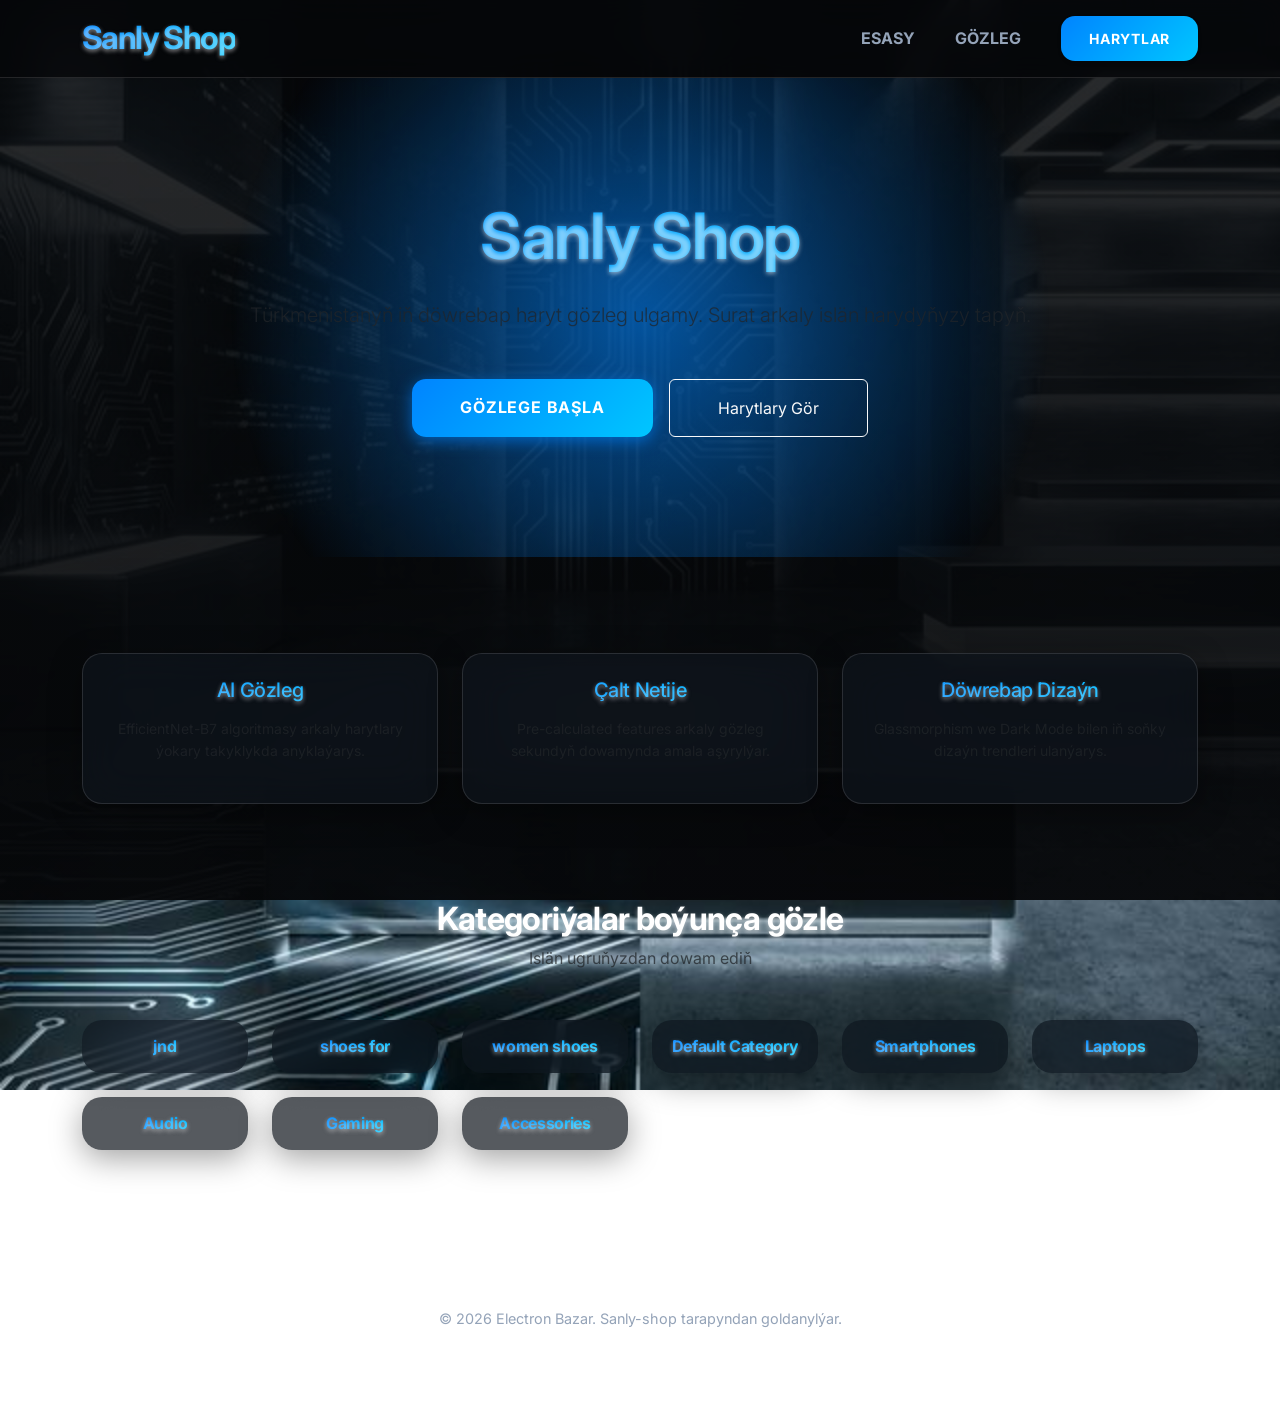
<file: index.html>
<!DOCTYPE html>
<html lang="en">

<head>
    <meta charset="UTF-8">
    <meta name="viewport" content="width=device-width, initial-scale=1.0">
    <title>Home - Sanly Shop</title>
    
    <link rel="icon" href="static/favicon.ico" type="image/x-icon">
    <link rel="stylesheet" href="https://cdnjs.cloudflare.com/ajax/libs/bootstrap/5.3.0/css/bootstrap.min.css">
    <link rel="preconnect" href="https://fonts.googleapis.com">
    <link rel="preconnect" href="https://fonts.gstatic.com" crossorigin>
    <link
        href="https://fonts.googleapis.com/css2?family=Inter:ital,opsz,wght@0,14..32,100..900;1,14..32,100..900&display=swap"
        rel="stylesheet">
    <link rel="stylesheet" href="static/css/style.css">
</head>

<body>

    <header>
        <div class="container d-flex align-items-center justify-content-between py-3">
            <h1 class="h2 mb-0 text-primary fw-bold" style="letter-spacing: -0.05em;">Sanly Shop</h1>
            <nav class="d-flex align-items-center gap-2 gap-md-4">
                <a href="/search/" class="nav-link px-2 small fw-bold">ESASY</a>
                <a href="/search/image_search/" class="nav-link px-2 small fw-bold">GÖZLEG</a>
                <a href="products.html" class="btn btn-premium btn-sm ms-2 shadow-sm">HARYTLAR</a>
            </nav>
        </div>
    </header>

    <main>
        
<div class="hero-section">
    <div class="container">
        <h1 class="display-3 fw-bold text-primary mb-4">Sanly Shop</h1>
        <p class="lead text-muted mb-5">Türkmenistanyň iň döwrebap haryt gözleg ulgamy. Surat arkaly islän harydyňyzy
            tapyň.</p>

        <div class="d-flex justify-content-center gap-3">
            <a href="/search/image_search/" class="btn btn-premium px-5 py-3">Gözlege Başla</a>
            <a href="products.html" class="btn btn-outline-light px-5 py-3">Harytlary Gör</a>
        </div>
    </div>
</div>

<div class="container mt-5 pt-5">
    <div class="row text-center g-4">
        <div class="col-md-4">
            <div class="glass p-4 h-100">
                <h3 class="h5 text-primary mb-3">AI Gözleg</h3>
                <p class="text-muted small">EfficientNet-B7 algoritmasy arkaly harytlary ýokary takyklykda anyklaýarys.
                </p>
            </div>
        </div>
        <div class="col-md-4">
            <div class="glass p-4 h-100">
                <h3 class="h5 text-primary mb-3">Çalt Netije</h3>
                <p class="text-muted small">Pre-calculated features arkaly gözleg sekundyň dowamynda amala aşyrylýar.
                </p>
            </div>
        </div>
        <div class="col-md-4">
            <div class="glass p-4 h-100">
                <h3 class="h5 text-primary mb-3">Döwrebap Dizaýn</h3>
                <p class="text-muted small">Glassmorphism we Dark Mode bilen iň soňky dizaýn trendleri ulanýarys.</p>
            </div>
        </div>
    </div>
</div>
<div class="container mt-5 pt-5 pb-5">
    <div class="text-center mb-5">
        <h2 class="fw-bold">Kategoriýalar boýunça gözle</h2>
        <p class="text-muted">Islän ugruňyzdan dowam ediň</p>
    </div>
    <div class="row text-center g-4">
        
        <div class="col-6 col-md-4 col-lg-2">
            <a href="products.html?category=1" class="text-decoration-none">
                <div class="glass p-3 h-100 product-card d-flex flex-column align-items-center justify-content-center">
                    <h4 class="h6 text-primary mb-0 fw-bold">jnd</h4>
                </div>
            </a>
        </div>
        
        <div class="col-6 col-md-4 col-lg-2">
            <a href="products.html?category=2" class="text-decoration-none">
                <div class="glass p-3 h-100 product-card d-flex flex-column align-items-center justify-content-center">
                    <h4 class="h6 text-primary mb-0 fw-bold">shoes for</h4>
                </div>
            </a>
        </div>
        
        <div class="col-6 col-md-4 col-lg-2">
            <a href="products.html?category=3" class="text-decoration-none">
                <div class="glass p-3 h-100 product-card d-flex flex-column align-items-center justify-content-center">
                    <h4 class="h6 text-primary mb-0 fw-bold">women shoes</h4>
                </div>
            </a>
        </div>
        
        <div class="col-6 col-md-4 col-lg-2">
            <a href="products.html?category=4" class="text-decoration-none">
                <div class="glass p-3 h-100 product-card d-flex flex-column align-items-center justify-content-center">
                    <h4 class="h6 text-primary mb-0 fw-bold">Default Category</h4>
                </div>
            </a>
        </div>
        
        <div class="col-6 col-md-4 col-lg-2">
            <a href="products.html?category=5" class="text-decoration-none">
                <div class="glass p-3 h-100 product-card d-flex flex-column align-items-center justify-content-center">
                    <h4 class="h6 text-primary mb-0 fw-bold">Smartphones</h4>
                </div>
            </a>
        </div>
        
        <div class="col-6 col-md-4 col-lg-2">
            <a href="products.html?category=6" class="text-decoration-none">
                <div class="glass p-3 h-100 product-card d-flex flex-column align-items-center justify-content-center">
                    <h4 class="h6 text-primary mb-0 fw-bold">Laptops</h4>
                </div>
            </a>
        </div>
        
        <div class="col-6 col-md-4 col-lg-2">
            <a href="products.html?category=7" class="text-decoration-none">
                <div class="glass p-3 h-100 product-card d-flex flex-column align-items-center justify-content-center">
                    <h4 class="h6 text-primary mb-0 fw-bold">Audio</h4>
                </div>
            </a>
        </div>
        
        <div class="col-6 col-md-4 col-lg-2">
            <a href="products.html?category=8" class="text-decoration-none">
                <div class="glass p-3 h-100 product-card d-flex flex-column align-items-center justify-content-center">
                    <h4 class="h6 text-primary mb-0 fw-bold">Gaming</h4>
                </div>
            </a>
        </div>
        
        <div class="col-6 col-md-4 col-lg-2">
            <a href="products.html?category=9" class="text-decoration-none">
                <div class="glass p-3 h-100 product-card d-flex flex-column align-items-center justify-content-center">
                    <h4 class="h6 text-primary mb-0 fw-bold">Accessories</h4>
                </div>
            </a>
        </div>
        
    </div>
</div>

    </main>

    <footer class="text-center mt-5">
        <div class="container">
            <p>&copy; 2026 Electron Bazar. Sanly-shop tarapyndan goldanylýar.</p>
        </div>
    </footer>

    <script src="https://cdnjs.cloudflare.com/ajax/libs/bootstrap/5.3.0/js/bootstrap.bundle.min.js"></script>
</body>

</html>
</file>
<file: static/css/style.css>
:root {
    --primary: #0084ff;
    --primary-glow: rgba(0, 132, 255, 0.6);
    --bg-dark: #060709;
    --card-bg: rgba(15, 20, 28, 0.7);
    --text-main: #ffffff;
    --text-muted: #94a3b8;
    --glass-border: rgba(255, 255, 255, 0.12);
    --accent-gradient: linear-gradient(135deg, #0084ff 0%, #00c6ff 100%);
}

body {
    background: url('/static/img/bg.png') no-repeat center center fixed;
    background-size: cover;
    color: var(--text-main);
    font-family: 'Inter', system-ui, -apple-system, sans-serif;
    margin: 0;
    line-height: 1.6;
    min-height: 100vh;
}

/* Elite Overlay to ensure readability */
body::before {
    content: "";
    position: fixed;
    top: 0;
    left: 0;
    width: 100%;
    height: 100%;
    background: linear-gradient(180deg, rgba(6, 7, 9, 0.85) 0%, rgba(6, 7, 9, 0.95) 100%);
    z-index: -1;
}

/* Glassmorphism Effect - Refined for Elite Look */
.glass {
    background: var(--card-bg);
    backdrop-filter: blur(20px) saturate(180%);
    -webkit-backdrop-filter: blur(20px) saturate(180%);
    border: 1px solid var(--glass-border);
    border-radius: 20px;
    box-shadow: 0 8px 32px 0 rgba(0, 0, 0, 0.37);
}

header {
    background: rgba(6, 7, 9, 0.8);
    backdrop-filter: blur(15px);
    border-bottom: 1px solid var(--glass-border);
    position: sticky;
    top: 0;
    z-index: 1000;
}

h1,
h2,
h3,
h4,
h5,
h6 {
    text-shadow: 0 2px 4px rgba(252, 251, 251, 0.5);
    letter-spacing: -0.02em;
}

.nav-link {
    color: var(--text-muted);
    transition: all 0.3s cubic-bezier(0.4, 0, 0.2, 1);
    padding: 0.5rem 1rem;
    border-radius: 12px;
    font-weight: 500;
}

.nav-link:hover {
    background: rgba(240, 236, 236, 0.05);
    color: var(--text-main);
}

.btn-premium {
    background: var(--accent-gradient);
    color: white !important;
    padding: 12px 28px;
    border-radius: 14px;
    border: none;
    font-weight: 700;
    text-transform: uppercase;
    letter-spacing: 0.05em;
    transition: all 0.3s cubic-bezier(0.4, 0, 0.2, 1);
    box-shadow: 0 4px 15px var(--primary-glow);
}

.btn-premium:hover {
    transform: translateY(-3px);
    box-shadow: 0 12px 25px var(--primary-glow);
    filter: brightness(1.1);
}

.hero-section {
    padding: 120px 0;
    text-align: center;
    background: radial-gradient(circle at center, var(--primary-glow), transparent 60%);
}

.product-card {
    transition: all 0.4s cubic-bezier(0.4, 0, 0.2, 1);
    border: 1px solid transparent;
}

.product-card:hover {
    transform: translateY(-10px);
    border-color: var(--primary);
    box-shadow: 0 20px 40px rgba(0, 0, 0, 0.4);
    background: rgba(255, 255, 255, 0.08);
}

.camera-section .btn-success {
    background: linear-gradient(135deg, #28a745 0%, #1e7e34 100%);
    border: none;
    box-shadow: 0 10px 30px rgba(40, 167, 69, 0.3);
}

.text-primary {
    color: #4facfe !important;
    background: var(--accent-gradient);
    -webkit-background-clip: text;
    background-clip: text;
    -webkit-text-fill-color: transparent;
}

footer {
    border-top: 1px solid var(--glass-border);
    padding: 60px 0;
    color: var(--text-muted);
    font-size: 0.9rem;
}
</file>
